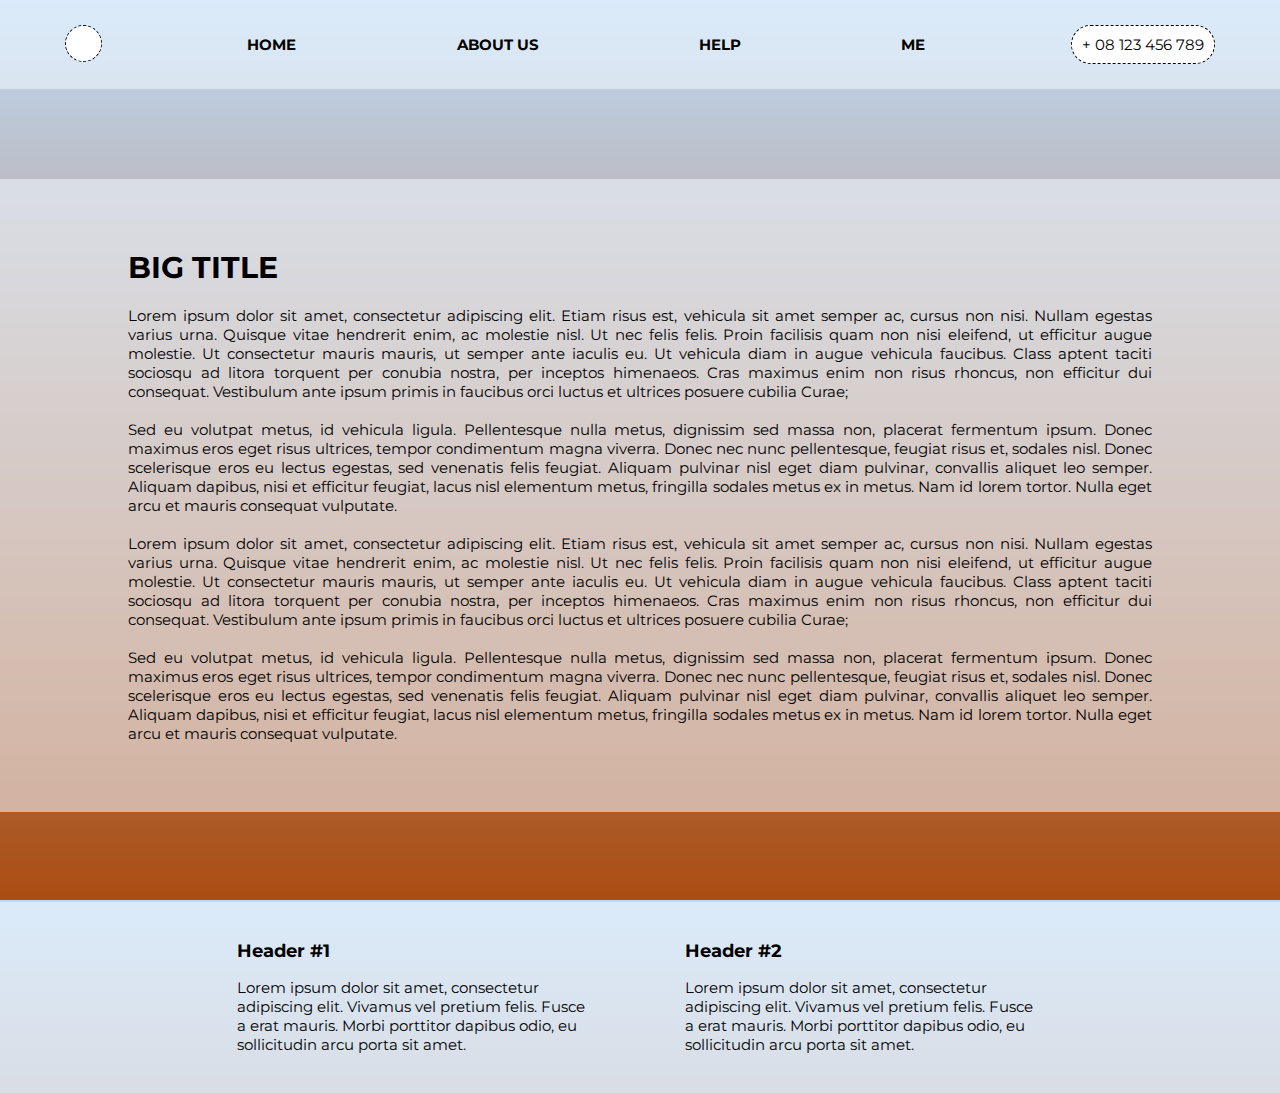
<file: #003 Landing Page/index.html>
<!DOCTYPE html>
<html>

<head>
    <meta charset="UTF-8">
    <title>DailyUI #003 - Landing Page</title>
    <link rel="Stylesheet" href="style.css" type="text/css" />

    <link href="https://fonts.googleapis.com/css?family=Roboto:300" rel="stylesheet">
    <link href="https://fonts.googleapis.com/css?family=Montserrat" rel="stylesheet">
</head>

<body>
    <div id="container">
        <nav>
            <img src="dot.png" />
            <a href="">HOME</a>
            <a href="">ABOUT US</a>
            <a href="">HELP</a>
            <a href="">ME</a>
            <div class="nav__number">+ 08 123 456 789</div>
        </nav>
        <main>
            <h1 class="main__title">BIG TITLE</h1>
            <span>
            Lorem ipsum dolor sit amet, consectetur adipiscing elit. Etiam risus est, vehicula sit amet semper ac,
            cursus non nisi. Nullam egestas varius urna. Quisque vitae hendrerit enim, ac molestie nisl. Ut nec felis felis.
            Proin facilisis quam non nisi eleifend, ut efficitur augue molestie. Ut consectetur mauris mauris, ut semper ante iaculis eu.
            Ut vehicula diam in augue vehicula faucibus. Class aptent taciti sociosqu ad litora torquent per conubia nostra, per inceptos himenaeos.
            Cras maximus enim non risus rhoncus, non efficitur dui consequat. Vestibulum ante ipsum primis in faucibus orci luctus et ultrices posuere cubilia Curae;<br />
            <br />
            Sed eu volutpat metus, id vehicula ligula. Pellentesque nulla metus, dignissim sed massa non, placerat fermentum ipsum. Donec maximus eros eget risus ultrices, tempor condimentum magna viverra. Donec nec nunc pellentesque, feugiat risus et, sodales nisl. Donec scelerisque eros eu lectus egestas, sed venenatis felis feugiat. Aliquam pulvinar nisl eget diam pulvinar, convallis aliquet leo semper. Aliquam dapibus, nisi et efficitur feugiat, lacus nisl elementum metus, fringilla sodales metus ex in metus. Nam id lorem tortor. Nulla eget arcu et mauris consequat vulputate.<br /><br />
            
            Lorem ipsum dolor sit amet, consectetur adipiscing elit. Etiam risus est, vehicula sit amet semper ac,
            cursus non nisi. Nullam egestas varius urna. Quisque vitae hendrerit enim, ac molestie nisl. Ut nec felis felis.
            Proin facilisis quam non nisi eleifend, ut efficitur augue molestie. Ut consectetur mauris mauris, ut semper ante iaculis eu.
            Ut vehicula diam in augue vehicula faucibus. Class aptent taciti sociosqu ad litora torquent per conubia nostra, per inceptos himenaeos.
            Cras maximus enim non risus rhoncus, non efficitur dui consequat. Vestibulum ante ipsum primis in faucibus orci luctus et ultrices posuere cubilia Curae;<br />
            <br />
            Sed eu volutpat metus, id vehicula ligula. Pellentesque nulla metus, dignissim sed massa non, placerat fermentum ipsum. Donec maximus eros eget risus ultrices, tempor condimentum magna viverra. Donec nec nunc pellentesque, feugiat risus et, sodales nisl. Donec scelerisque eros eu lectus egestas, sed venenatis felis feugiat. Aliquam pulvinar nisl eget diam pulvinar, convallis aliquet leo semper. Aliquam dapibus, nisi et efficitur feugiat, lacus nisl elementum metus, fringilla sodales metus ex in metus. Nam id lorem tortor. Nulla eget arcu et mauris consequat vulputate.<br /><br />
            </span>
        </main>
        <footer>
            <div class="footer__container">
                <div class="footer__note">
                    <h3>Header #1</h3>
                    <div>Lorem ipsum dolor sit amet, consectetur adipiscing elit. Vivamus vel pretium felis. Fusce a erat mauris. Morbi porttitor dapibus odio, eu sollicitudin arcu porta sit amet.</div><br />
                </div>
                <div class="footer__note">
                    <h3>Header #2</h3>
                    <div>Lorem ipsum dolor sit amet, consectetur adipiscing elit. Vivamus vel pretium felis. Fusce a erat mauris. Morbi porttitor dapibus odio, eu sollicitudin arcu porta sit amet.</div><br />
                </div>
            </div>
        </footer>
    </div>
</body>

</html>
</file>
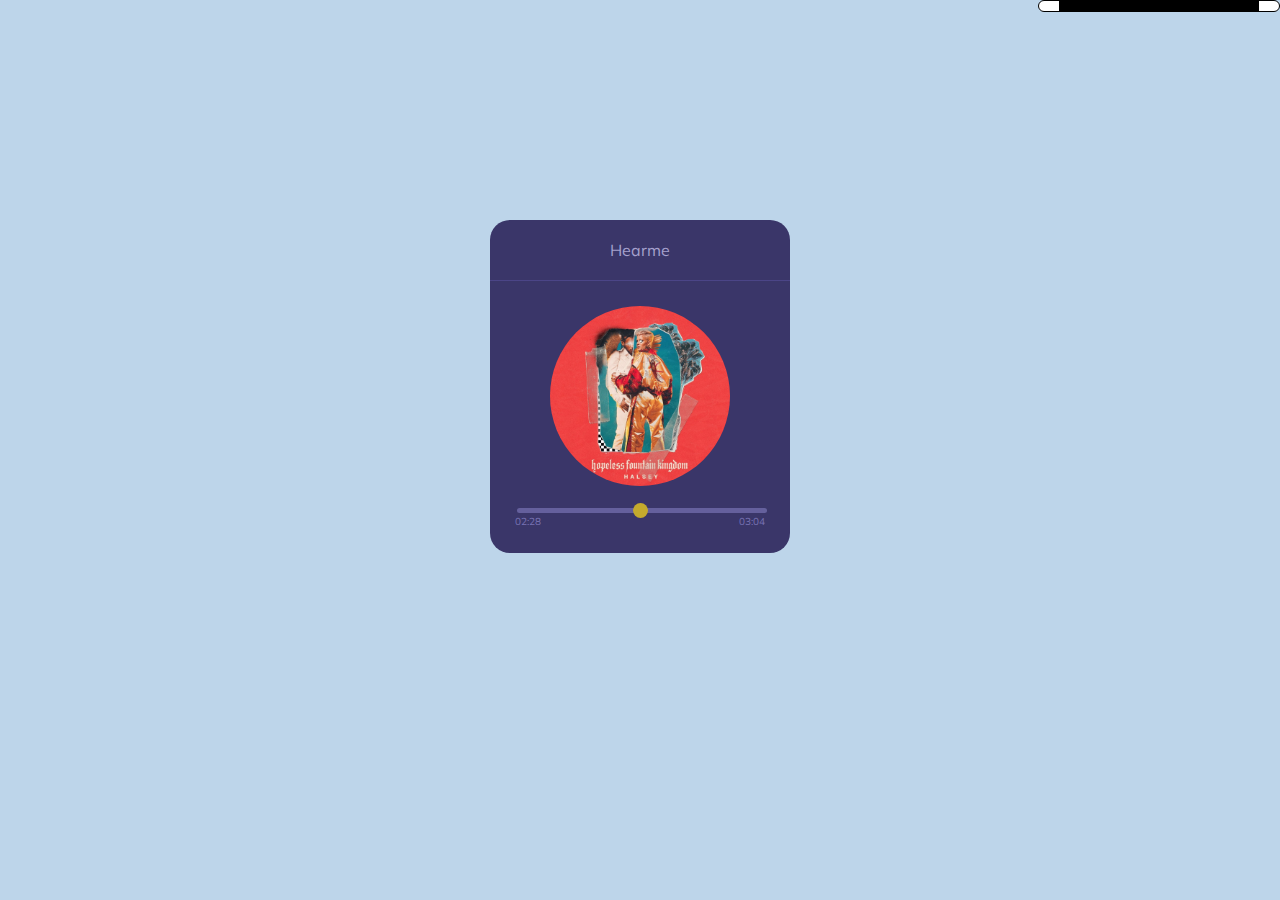
<file: #009 Music Player/index.html>
<DOCTYPE! HTML>
    <html>

    <head>
        <meta charset="utf-8" />
        <title>DailyUI #009 - Music Player</title>
        <link rel="stylesheet" href="style.css" type="text/css" />

        <link href="https://fonts.googleapis.com/css?family=Archivo|Mallanna|Muli|Noto+Sans+TC" rel="stylesheet">
        <link href="https://fonts.googleapis.com/css?family=Lato|Roboto" rel="stylesheet">
        <link href="https://fonts.googleapis.com/css?family=Marcellus+SC" rel="stylesheet">

        <link rel="stylesheet" href="https://use.fontawesome.com/releases/v5.5.0/css/all.css" integrity="sha384-B4dIYHKNBt8Bc12p+WXckhzcICo0wtJAoU8YZTY5qE0Id1GSseTk6S+L3BlXeVIU" crossorigin="anonymous">

        <link href="https://fonts.googleapis.com/css?family=Black+Han+Sans|Poppins" rel="stylesheet">

    </head>

    <body>
        <div id="devtool">
            <button onclick="ShowHide()"></button>
            <div id="devtool-content">
                <h3 class="devtool-heading">Colors: </h3>
                <div class="devtool-flex">
                    <div class="dt-flex">
                        <div class="devtool-color"></div>
                        <p class="devtool-color-name">#3A3669</p>
                    </div>
                    <div class="dt-flex">
                        <div class="devtool-color"></div>
                        <p class="devtool-color-name">#FFDB14</p>
                    </div>
                    <div class="dt-flex">
                        <div class="devtool-color"></div>
                        <p class="devtool-color-name">#7873B4</p>
                    </div>
                </div>
            </div>
        </div>
        <script>
            for (var i = 0; i < 100; i++) {
                var color = document.getElementsByClassName("devtool-color-name")[i].innerHTML;
                document.getElementsByClassName("devtool-color")[i].style.backgroundColor = color;
            }

            function ShowHide() {
                var a = document.getElementById("devtool-content");
                if (a.style.display === "block") {
                    a.style.display = "none";
                } else {
                    a.style.display = "block";
                }
            }
        </script>
        <div id="container">
            <div id="top">
               <i class="fas fa-angle-left"></i>
                <p>Hearme</p>
                <i class="fas fa-bars"></i>
            </div>
            <div id="music">
                <img src="hfk.jpg" class="cover"/>
                <div id="slidecontainer">
  <input type="range" min="1" max="100" value="50" class="slider">
  <div id="numbers">
  <p>02:28</p><p>03:04</p>
  </div>
</div>
                
            </div>
        </div>
    </body>

    </html>
</DOCTYPE!>
</file>
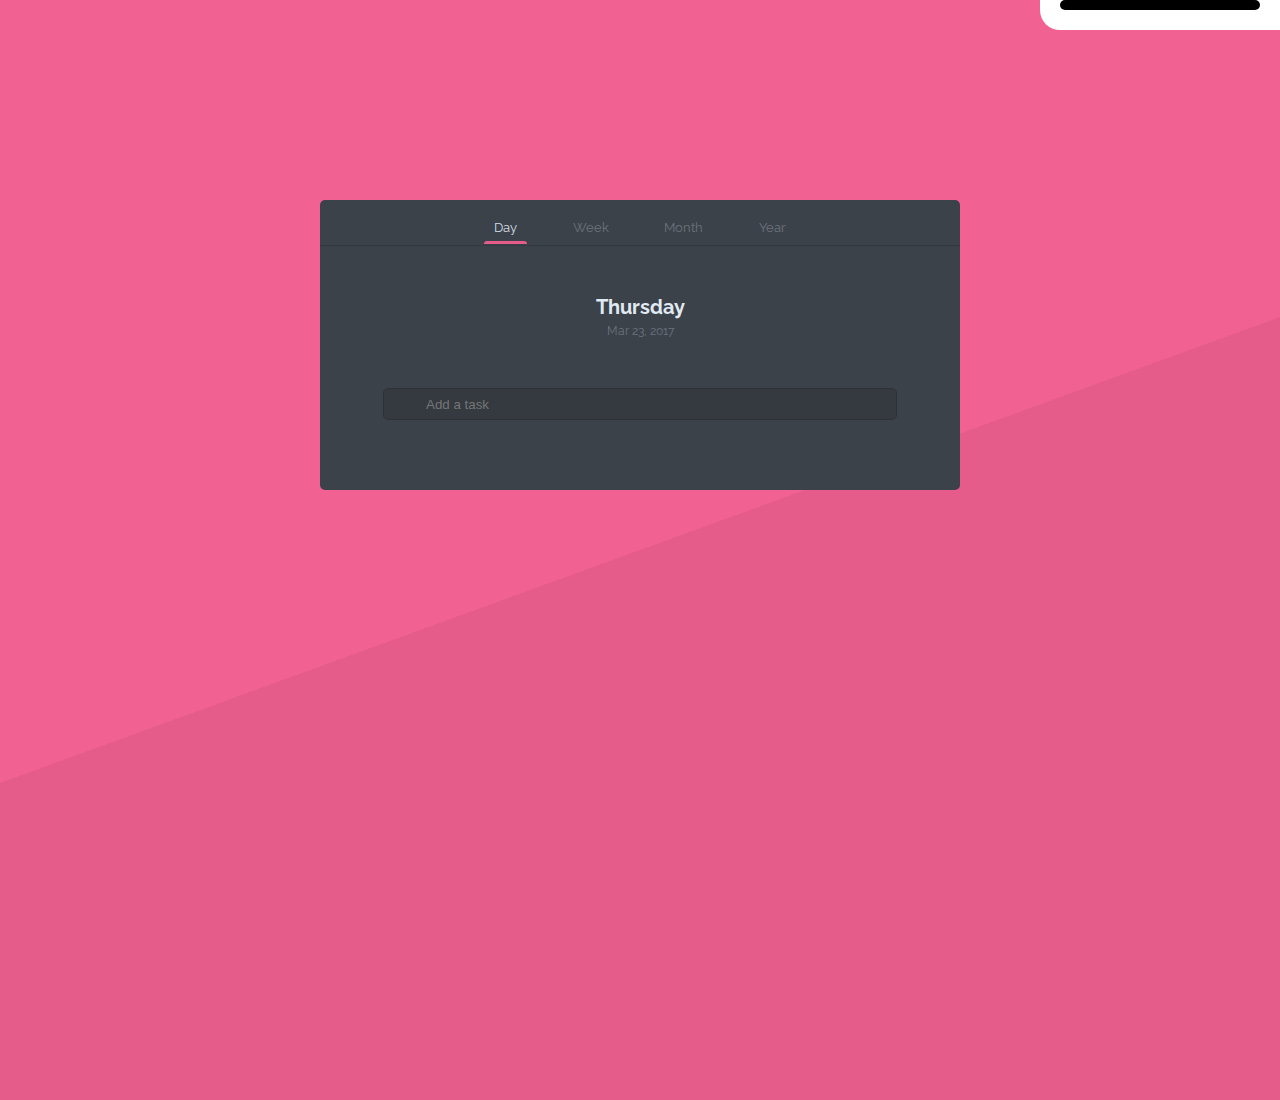
<file: #042 ToDo List/index.html>
<DOCTYPE! HTML>
    <html>

    <head>
        <meta charset="utf-8" />
        <title>DailyUI #042 - ToDo List</title>
        <link rel="stylesheet" href="style.css" type="text/css" />

        <link href="https://fonts.googleapis.com/css?family=Krub|Raleway" rel="stylesheet">

        <link rel="stylesheet" href="https://use.fontawesome.com/releases/v5.5.0/css/all.css" integrity="sha384-B4dIYHKNBt8Bc12p+WXckhzcICo0wtJAoU8YZTY5qE0Id1GSseTk6S+L3BlXeVIU" crossorigin="anonymous">

        <script src="https://ajax.googleapis.com/ajax/libs/jquery/3.3.1/jquery.min.js"></script>
        <script>

            $(function() {
            for (var i = 0; i < 100; i++) {
                var color = $(".dt-color").eq(i).text();
                $(".dt-color").eq(i).css({"background-color": color});
                }
            
            $("#dt-button").on("click", function() {
                $("#devtool-content").toggle();
            });
                
                $("#dt-color").on("click", function() {
 var range = document.createRange();
             range.selectNode(document.getElementById("dt-color"));
             window.getSelection().removeAllRanges();
             window.getSelection().addRange(range);
             document.execCommand("copy");
});
            });
            
        </script>
    </head>

    <body>
        <div id="devtool">
            <button id="dt-button"></button>


            <div id="devtool-content">
                <div id="dt-panel">

                    <button id="dt"></button>
                </div>
                <h3 class="dt-heading">Colors: </h3>
                <div class="dt-section-body">
                    <button class="dt-color">#F16192</button>

                    <button class="dt-color">#E55C8A</button>

                    <button class="dt-color">#3c424a</button>
                    <button class="dt-color">#3c424a</button>

                </div>
            </div>
        </div>



        <div id="container">
            <div id="main">
                <nav>
                    <a href="" class="checked">Day</a>
                    <a href="">Week</a>
                    <a href="">Month</a>
                    <a href="">Year</a>
                </nav>

                <div id="name">
                    <div id="day">
                        <h1>Thursday</h1>
                    </div>
                    <div id="date">
                        <p>Mar 23, 2017</p>
                    </div>
                </div>
                <div id="searchbox">
                    <i class="fas fa-list-ul"></i>
                    <input type="textarea" placeholder="Add a task" />
                </div>

            </div>

        </div>

    </body>

    </html>
</DOCTYPE!>
</file>
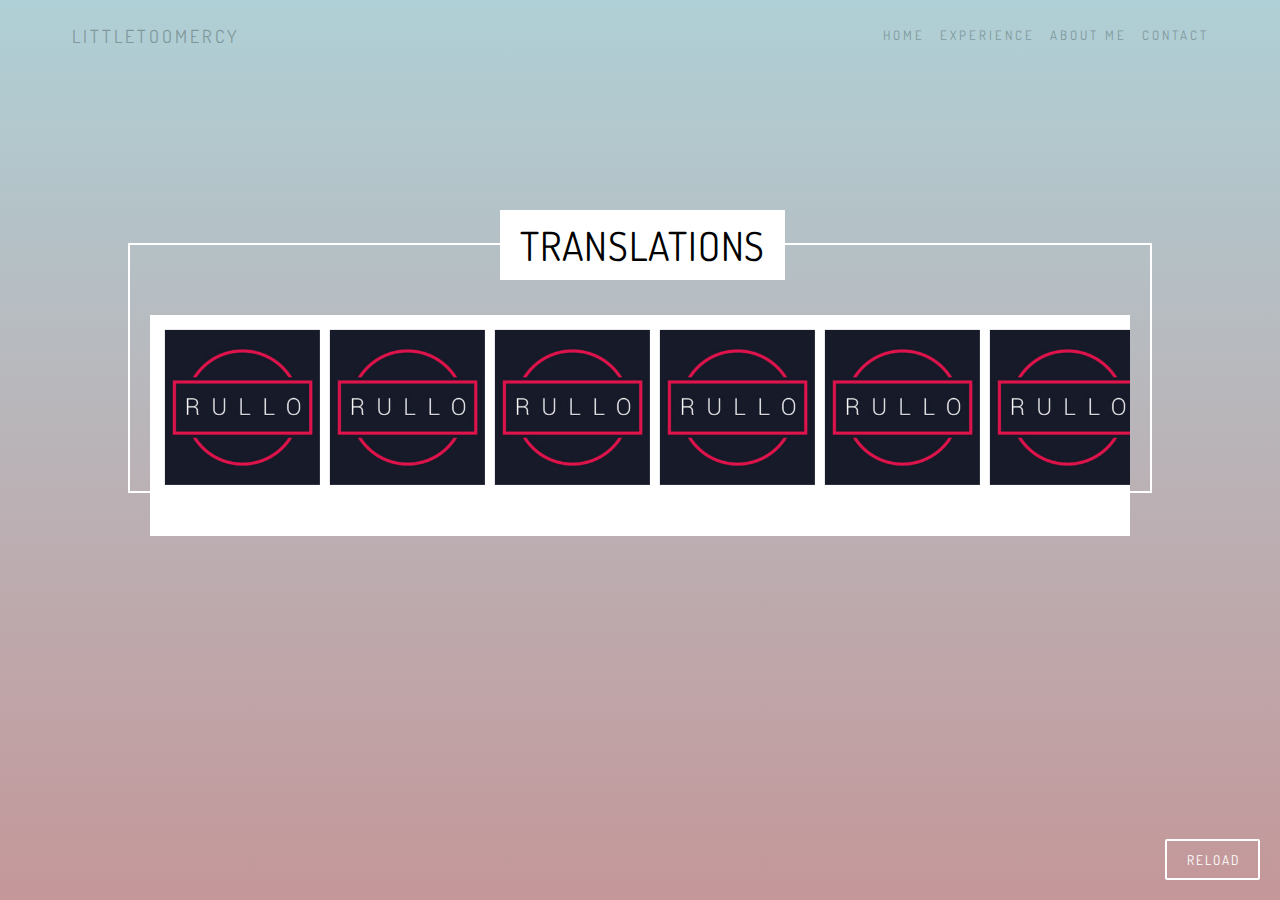
<file: Portfolio/experience.html>
<!DOCTYPE html>
<html language="pl">

<head>
    <meta charset="utf-8" />
    <title>LittleTooMercy | Portfolio</title>

    <link rel="stylesheet" href="style.css" />
    <script src="https://ajax.googleapis.com/ajax/libs/jquery/3.4.0/jquery.min.js"></script>
    <script src="script.js"></script>

    <link rel="stylesheet" href="owlcarousel/owl.carousel.min.css">
<link rel="stylesheet" href="owlcarousel/owl.theme.default.min.css">

    <link href="https://fonts.googleapis.com/css?family=Montserrat" rel="stylesheet">
    <link href="https://fonts.googleapis.com/css?family=Pacifico" rel="stylesheet">
    <link href="https://fonts.googleapis.com/css?family=Marcellus|Marcellus+SC" rel="stylesheet">
    <link href="https://fonts.googleapis.com/css?family=Dosis:200,400,700" rel="stylesheet">

    <link rel="stylesheet" href="https://use.fontawesome.com/releases/v5.8.1/css/all.css"
        integrity="sha384-50oBUHEmvpQ+1lW4y57PTFmhCaXp0ML5d60M1M7uH2+nqUivzIebhndOJK28anvf" crossorigin="anonymous">
</head>

<body>
        <script src="https://ajax.googleapis.com/ajax/libs/jquery/2.1.4/jquery.min.js"></script>
        <script src="owlcarousel/owl.carousel.min.js"></script>
        
        <script>
            $(document).ready(function(){

                $('.owl-carousel').owlCarousel({
    loop:true,
    margin:10,
    responsiveClass:true,
    responsive:{
        0:{
            items:2,
            nav:true
        },
        600:{
            items:3,
            nav:false
        },
        1000:{
            items:6,
            nav:true,
            loop:false
        }
    }
});

});
        </script>

    <nav>
        <div id="logoname"><a href="index.html">littletoomercy</a></div>
        <div id="links">
            <a href="index.html">home</a>
            <a class="set" href="">experience</a>
            <a href="">about me</a>
            <a href="">contact</a>
        </div>
    </nav>
    <div id="container">
        <div id="board">
            <div class="undercard">
                <div class="card owl-carousel navClass" id="translation">
                                <img src="Translations/rullo.jpg">
                                <img src="Translations/rullo.jpg">
                                <img src="Translations/rullo.jpg">
                                <img src="Translations/rullo.jpg">
                                <img src="Translations/rullo.jpg">
                                <img src="Translations/rullo.jpg">
                                <img src="Translations/rullo.jpg">

                </div>
                </div>
    </div>

    <button id="reload">reload</button>
    <div id="hamburger"><i class="fas fa-bars"></i></div>

    <div id="sidenav">
        <div id="cancel"><i class="fas fa-times"></i></div>
        <div id="sidelinks">
            <a href="index.html">home</a><br>
            <a class="set" href="">experience</a>
            <a href="">about me</a>
            <a href="">contact</a>
        </div>

    </div>
</body>

</html>
</file>
<file: #003 Landing Page/style.css>
html, body {
  margin: 0;
  height: 100%;
}

body {
  font-family: Montserrat;
  background-image: -webkit-gradient(linear, left bottom, left top, from(#AB4D12), to(#BFDAF4));
  background-image: linear-gradient(0deg, #AB4D12 0%, #BFDAF4 100%);
  color: #000;
}

nav {
  background-color: #f0f8ff8f;
  padding: 25px 0px;
  font-size: 15px;
  display: -webkit-box;
  display: -ms-flexbox;
  display: flex;
  -ms-flex-pack: distribute;
      justify-content: space-around;
}

nav img {
  height: 35px;
  border-radius: 50%;
  border: dashed 1px;
}

nav a {
  line-height: 39px;
  text-decoration: none;
  color: inherit;
  padding-left: 15px;
  padding-right: 15px;
  -webkit-transition: 0.3s;
  transition: 0.3s;
  font-weight: bold;
}

nav a:hover {
  background-color: #c7997c75;
  -webkit-filter: brightness(120%);
          filter: brightness(120%);
  -webkit-transition: 0.3s;
  transition: 0.3s;
  border-radius: 20px;
}

.nav__number {
  max-height: 27px;
  padding: 5px 10px;
  border-radius: 20px;
  background-color: #fff;
  text-align: center;
  line-height: 27px;
  border: dashed 1px;
  word-spacing: none;
}

main {
  background-color: #f0f8ff8f;
  padding: 50px 10%;
  font-size: 15px;
  text-align: justify;
  margin: 90px 0;
}

footer {
  background-color: #f0f8ff8f;
  font-size: 15px;
  padding: 20px 15%;
  display: block;
  position: relative;
  bottom: 0;
}

.footer__container {
  display: -webkit-box;
  display: -ms-flexbox;
  display: flex;
  -ms-flex-pack: distribute;
      justify-content: space-around;
  -ms-flex-line-pack: center;
      align-content: center;
}

.footer__note {
  padding: 0 5%;
}
/*# sourceMappingURL=style.css.map */
</file>
<file: #009 Music Player/style.css>
html, body {
    margin: 0;
    padding: 0;
    width: 100%;
    height: 100%;
    background: #BDD5EA;
    position: fixed;
}

main {
    height: 100%;
    width: 100%;
    z-index: -10;
}

#devtool {
    filter: none;
    position: absolute;
    right: 0;
    top: 0;
    background: #fff;
    width: 200px;
    color: #000;
    padding: 20px;
    padding-top: 0;
    padding-bottom:0;
    transition: all 0.3s ease-in 0s; 
    border-radius: 20px;
    z-index: 10;
    border: solid #000 1px;
}


.devtool-color {
    width: 50px;
    height: 20px;
    margin-top: auto;
    margin-bottom: auto;
    background-color: #000;
    margin-right: 10px;
}


#devtool button {
    width: 100%;
    height: 10px;
    background: #000;
    outline: none;
    border: none;
}

#devtool-content {
    transition: 0.3s;
    display: none;
    text-align: center;
}


.dt-flex {
    display: flex;
    
}

.devtool {
    flex-direction: column;
}


#container {
    background: #3A3669;
    width: 300px;
    display: block;
    margin: auto;
    text-align: center;
    margin-top: 220px;
    border-radius: 20px;
    font-family: Muli;
}

#container p {
    margin: 0;
    padding: 0;
}
#top {
    padding: 20px;
    border-bottom: solid #4B4587 1px;
    display: flex;
    justify-content: space-between;
    color: #A5A1CD;
}



.cover {
    width: 180px;
    height: 180px;
    border-radius: 100px;
}

#music {
    padding: 25px;
}


.slider {
  -webkit-appearance: none;
  width: 100%;
  height: 5px;
  border-radius: 5px;   
  background: #7873B4;
  outline: none;
  opacity: 0.7;
  -webkit-transition: .2s;
  transition: opacity .2s;
}
.slider::-webkit-slider-thumb {
  -webkit-appearance: none;
  appearance: none;
  width: 15px;
  height: 15px;
  border-radius: 50%; 
  background: #FFDB14;
  cursor: pointer;
}


#slidecontainer {
    margin-top: 20px;
}

#numbers {
    display: flex;
    justify-content: space-between;
    color: #7873B4;
    font-size: 10px;
}
</file>
<file: #042 ToDo List/style.css>
body {
    margin: 0;
    padding: 0;
    width: 100%;
    height: 100%;
    background: linear-gradient(160deg, #F16192 50%, #E55C8A 50%);
    font-family: 'Raleway', sans-serif;
}


#devtool {
    position: absolute;
    right: 0;
    top: 0;
    background: #fff;
    width: auto;
    color: #000;
    padding: 20px;
    padding-top: 0;
    -webkit-transition: all 0.3s ease-in 0s;
    transition: all 0.3s ease-in 0s;
    border-radius: 0 0 0 20px;
}


button.dt-color {
    width: 50px;
    color: #fff;
    font-size:11px;
    border-radius: 20px;
    padding: 7.5px;
    outline: none;
    border: none;
    display:flex;
    justify-content: center;
    align-content: center;
    cursor: pointer;
}


#dt-button {
    width: 200px;
    height: 10px;
    background: #000;
    outline: none;
    border: none;
    border-radius: 20px;
}

#devtool-content {
    -webkit-transition: 0.3s;
    transition: 0.3s;
    text-align: center;
    display: none;
}


.dt-flex {
    margin-bottom: 10px;
}

.devtool {
    -webkit-box-orient: vertical;
    -webkit-box-direction: normal;
    -ms-flex-direction: column;
    flex-direction: column;
}


#container {
    width: 100%;
    height: 100%;
}

#main {
    width: 50%;
    height: auto;
    margin: 200px auto;
    background: #3c424a;
    display: block;
    border-radius: 5px;
    min-width: 275px;
    padding: 20px 0;
}

nav {
    display: -webkit-box;
    display: -ms-flexbox;
    display: flex;
    -webkit-box-pack: space-evenly;
    -ms-flex-pack: space-evenly;
    justify-content: space-evenly;
    padding: 0 20%;
    position: relative;
}

nav::after {
    content: '';
    display: block;
    width: 100%;
    height: 0.5px;
    background: #343940;
    position: absolute;
    bottom: 0;
}

.checked {
    position: relative;
    color: #d3dee9;
}

.checked::after {
    content: '';
    display: block;
    width: 100%;
    height: 3px;
    background: #e55c8a;
    position: absolute;
    bottom: 1px;
    right: 0;
    left: 0;
    border-radius: 20px 20px 0 0;    
}

a {
    padding: 0 10px 10px;
    color: #6c727b;
    font-family: 'Raleway', sans-serif;
    font-size: 13px;
    text-decoration: none;
    transition: 0.3s;
}

#namebox {
    width: 100%;
    height: auto;
    display: -webkit-box;
    display: -ms-flexbox;
    display: flex;
    background: red;
    -webkit-box-pack: center;
    -ms-flex-pack: center;
    justify-content: center;
}

#name {
    width: 50%;
    display: -webkit-box;
    display: -ms-flexbox;
    display: flex;
    -webkit-box-orient: vertical;
    -webkit-box-direction: normal;
    -ms-flex-direction: column;
    flex-direction: column;
    -webkit-box-pack: center;
    -ms-flex-pack: center;
    justify-content: center;
    -webkit-box-align: center;
    -ms-flex-align: center;
    align-items: center;
    margin: 50px auto 0 auto;
    position: relative;
}

h1 {
    font-size: 20px;
    color: #e1eaf2;
    padding: 0;
    margin: 0;
}

p {
    padding: 0;
    margin: 5px 0 0 0;
    font-size: 12px;
    color: #6c727b;
}

#name::before, #name::after {
    font-family: "Font Awesome 5 Free";
    display: block;
    font-weight: 900;
    font-size: 25px;
    position: absolute;
    color: #6c727b;
}

#name::after {
    right: 20;
    content: "\f105";
}

#name::before {
    left: 20;
    content: "\f104";
}

#searchbox {
    width: 80%;
    height: 30px;
    text-align: center;
    margin: 50px auto;
    background: #343a40;
    border-radius: 5px;
    border: 1px solid #2e3238;
    display: -webkit-box;
    display: -ms-flexbox;
    display: flex;
    -webkit-box-align: center;
    -ms-flex-align: center;
    align-items: center;
}

#column {
    display: -webkit-box;
    display: -ms-flexbox;
    display: flex;
    -webkit-box-orient: vertical;
    -webkit-box-direction: normal;
    -ms-flex-direction: column;
    flex-direction: column;
    -ms-flex-line-pack: center;
    align-content: center;
}



input[type=textarea] { 
    width: 100%;
    height: 100%;
	color: #6c727b;  
	text-align: left;
	display: block;
    
    border-radius: 0 5px 5px 0;
    border: none;
    outline: none;
    background: none;
}

input[type=search]::-webkit-search-cancel-button {
    display: none;
}

#searchbox i {
    padding: 0 20px;
    color: #e1eaf2;
}

a:hover {
    color: #d3dee9;
    transition: 0.3s;
}
#dt-panel {
    display: flex;
    justify-content: flex-end;
}

.devtool-color-name {
    position:absolute;
    
}

.dt-section-body {
    display: grid;
    grid-template-columns: 1fr 1fr 1fr 1fr;
    grid-gap: 5px;
}

.dt-heading {
    padding: none;
    margin: none;
    
}
</file>
<file: Portfolio/style.css>
html {
    width: 100%;
    height: 100%;
    overflow: hidden;
}

a::selection {
    display: none;
}

body {
    width: 100%;
    height: 100%;
    margin: 0;
    padding: 0;
    background: linear-gradient(#AFD0D6, #C49799);
    background-position: center; /* Center the image */
    background-repeat: no-repeat; /* Do not repeat the image */
    background-size: cover;
    color: #fff;
}

nav {
    font-family: "Dosis", sans-serif;
    display: block;
    text-transform: uppercase;
    font-size: 13px;
    text-decoration: none;
    letter-spacing: 3px;
    font-weight: 400;
    font-style: normal;
    padding-top: 25px;
}

#links {
    margin: -20px 5% 0 0;
    display: flex;
    justify-content: flex-end;
}

#links a,
#logoname a {
    padding: 0 7.5px;
    text-decoration: none;
    color: #80989C;
    transition: 0.2s;
}

#links a:hover,
#logoname a:hover {
    filter: brightness(70%);
    transition: 0.2s;
}

#logoname {
    font-size: 18px;
    display: flex;
    justify-content: flex;
    margin: 0 0 0 5%;
}

button#reload {
    width: 95px;
    height: auto;
    position: absolute;
    bottom: 20px;
    right: 20px;
    padding: 10px 20px;
    text-align: center;
}

button:hover {
    background-color: #fff;
    color: #000;
    transition: 0.3s;
    font-weight: bold;
    width: 80px;
}

button {
    background-color: rgba(0, 0, 0, 0);
    padding: 10px 20px;
    text-transform: uppercase;
    font-family: "Dosis";
    color: #fff;
    border-radius: 2px;
    letter-spacing: 2px;
    cursor: pointer;
    margin-top: -70px;
    box-sizing: border-box;
    width: 80px;
    border: #fff solid 2px;
    transition: 0.3s;
}

button:focus {
    outline: none;
}

.theme {
    height: 570px;
    text-transform: uppercase;
    display: flex;
    justify-content: center;
    align-items: center;
    flex-direction: column;
    font-size: 106px;
    font-family: "Dosis";
    font-weight: 200;
    font-style: normal;
    letter-spacing: 0.0188679em;
}

#swipedown {
    font-size: 50px;
    margin: 0 auto 0 auto;
    text-align: center;
}

#a.set {
    background-color: #fff;
    color: #000;
}

#sidenav {
    height: 100%;
    width: 200px;
    background-color: #fff;
    flex-direction: column;
    align-items: center;
    position: absolute;
    top: 0;
    right: 0;
    display: none;
    white-space: nowrap;
    padding: 30px 0;
    flex-wrap: wrap;
}

#sidelinks {
    margin-top: 20px;
}

#sidelinks a {
    text-decoration: none;
    color: #000;
    text-transform: uppercase;
    font-family: "Dosis", sans-serif;
    padding: 0 180px 0 20px;
}

#sidelinks a.set {
    background-color: rgba(136, 136, 136, 0.21);
}

#hamburger {
    position: absolute;
    display: none;
    top: 0;
    right: 0;
    margin: 20px;
    font-size: 30px;
    cursor: pointer;
}

#cancel {
    position: absolute;
    display: block;
    top: 0;
    right: 165px;
    margin: 10px;
    cursor: pointer;
}

.fa-times {
    color: #595d63;
    font-size: 18px;
}

#container {
    display: flex;
    justify-content: center;
}

#board {
    display: flex;
    justify-content: center;
    border: none;
    width: 80%;
    margin-top: 200px;
}

.undercard {
    width: 100%;
    height: 250px;
    box-sizing: border-box;
    padding: 20px;
    border: #fff 2px solid;
    
}

.card::before {
    content: "jbh";
    position: absolute;
    background: #fff;
    color: #000;
    padding: 10px 20px;
    text-align: center;
    top: -105px;
    left: calc(50% - 140px);
    text-transform: uppercase;
    display: flex;
    justify-content: center;
    align-items: center;
    flex-direction: column;
    font-size: 40px;
    font-family: "Dosis";
    font-style: normal;
    letter-spacing: 0.0188679em;    
}

.card#translation::before {
    content: "translations";
}

.card {
    position: relative;
    display: flex;
    justify-content: space-evenly;
    align-content: stretch;
    flex-wrap: wrap;
    height: auto;
    background: #fff;
    box-sizing: border-box;
    margin-top: 50px;
    margin-bottom: 50px;
}

.card img {
    margin: 15px;
    max-height: 200px ;
    max-width: 200px;
}



@media only screen and (max-width: 800px) {
    body {
        background-color: var(--grayish);
    }

    #links {
        margin: -20px 5% 0 0;
        display: flex;
        justify-content: flex-end;
        flex-direction: column;
        display: none;
    }

    #hamburger {
        display: block;
    }

    .theme {
        font-size: 70px;
    }

    .theme button {
        font-size: 12px;
        padding: 7px 2px;
        text-align: center;
    }

}

:root {
    --grayish: rgb(107, 130, 126);
}
</file>
